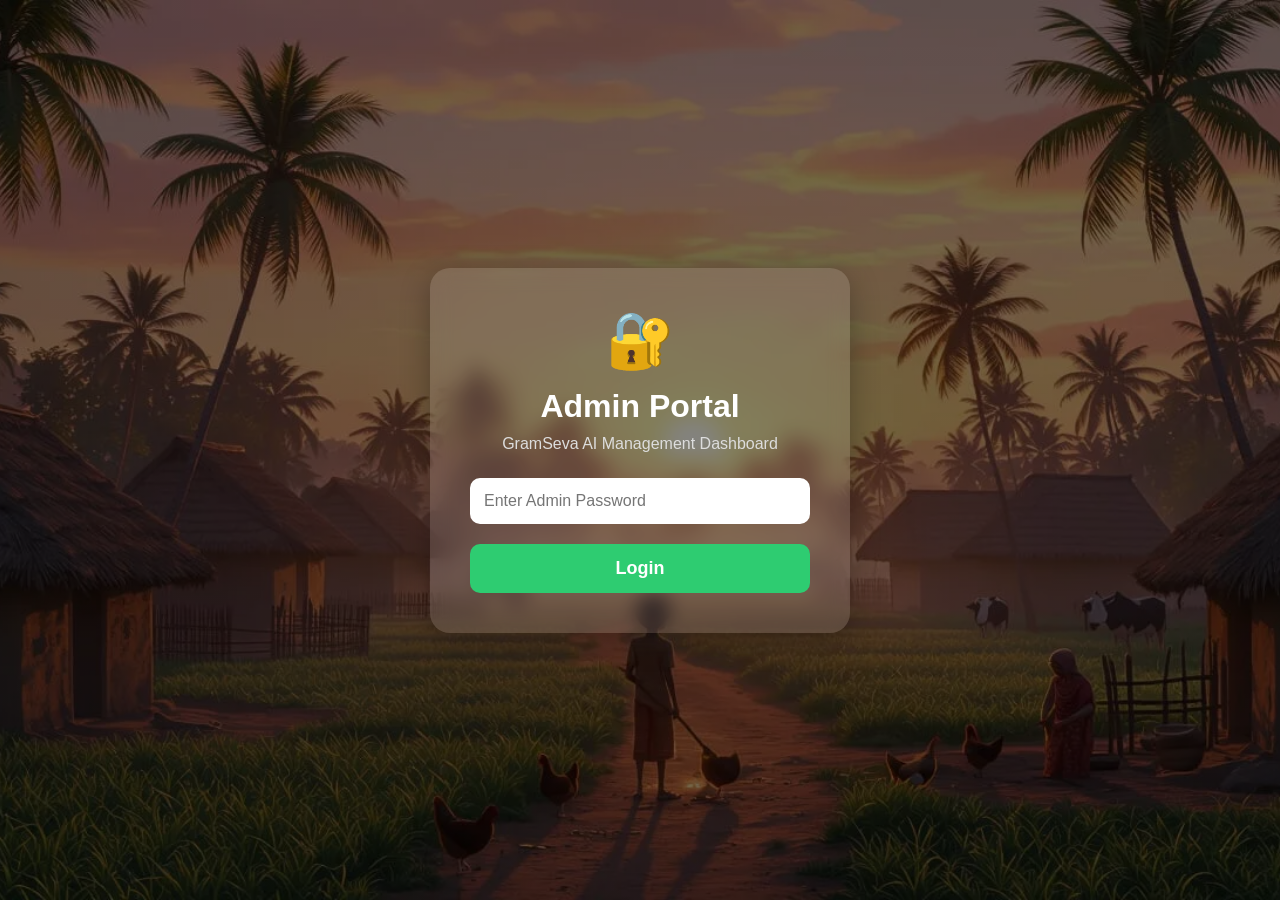
<file: templates/admin_login.html>
<!DOCTYPE html>
<html>
<head>
    <title>Admin Login - GramSeva AI</title>

    <style>

        *{
            margin:0;
            padding:0;
            box-sizing:border-box;
            font-family:Segoe UI, sans-serif;
        }

        body{

            height:100vh;

            display:flex;
            justify-content:center;
            align-items:center;

            background:
            linear-gradient(
            rgba(0,0,0,0.55),
            rgba(0,0,0,0.55)
            ),
            url('/static/images/village-bg.jpg');

            background-size:cover;
            background-position:center;
        }

        .login-box{

            width:420px;

            background:rgba(255,255,255,0.12);

            backdrop-filter:blur(10px);

            border-radius:20px;

            padding:40px;

            text-align:center;

            box-shadow:0 8px 30px rgba(0,0,0,0.3);

            color:white;
        }

        .login-box h1{

            margin-bottom:10px;

            font-size:32px;
        }

        .login-box p{

            margin-bottom:25px;

            color:#dddddd;
        }

        input{

            width:100%;

            padding:14px;

            border:none;

            border-radius:10px;

            margin-bottom:20px;

            font-size:16px;
        }

        button{

            width:100%;

            padding:14px;

            border:none;

            border-radius:10px;

            background:#2ecc71;

            color:white;

            font-size:18px;

            font-weight:bold;

            cursor:pointer;

            transition:0.3s;
        }

        button:hover{

            background:#27ae60;
            transform:translateY(-2px);
        }

        .logo{

            font-size:55px;
            margin-bottom:15px;
        }

    </style>

</head>

<body>

<div class="login-box">

    <div class="logo">🔐</div>

    <h1>Admin Portal</h1>

    <p>GramSeva AI Management Dashboard</p>

    <form action="/admin-auth" method="POST">

        <input
            type="password"
            name="password"
            placeholder="Enter Admin Password"
            required>

        <button type="submit">
            Login
        </button>

    </form>

</div>

</body>
</html>
</file>
